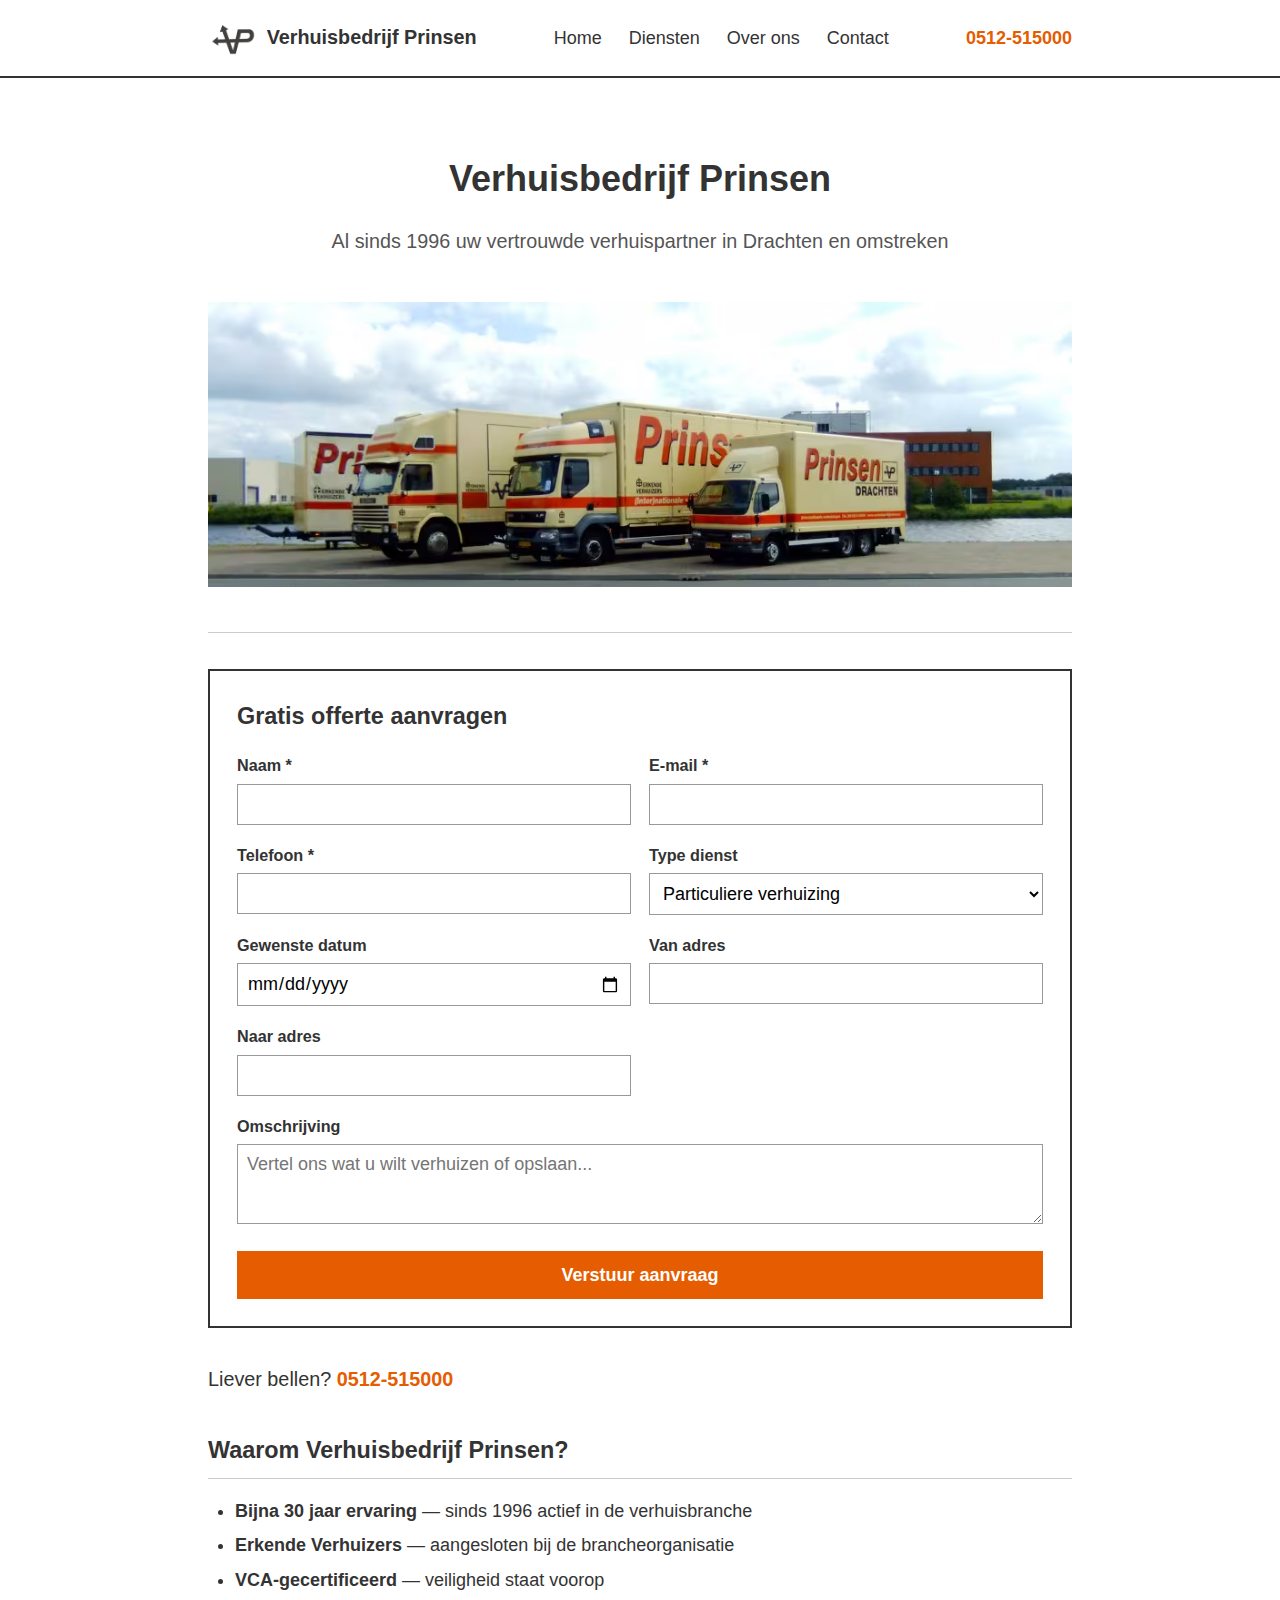
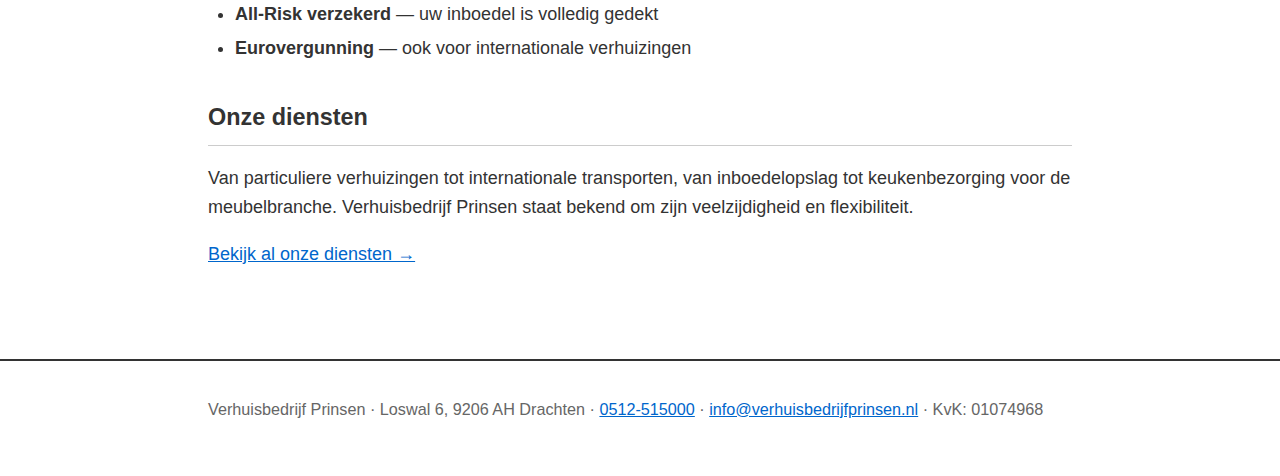
<file: index.html>
<!DOCTYPE html>
<html lang="nl">
<head>
  <meta charset="UTF-8">
  <meta name="viewport" content="width=device-width, initial-scale=1.0">
  <title>Verhuisbedrijf Prinsen Drachten - Sinds 1996 | Erkende Verhuizers</title>
  <link rel="icon" href="/favicon.svg" type="image/svg+xml">
  <link rel="preload" href="/logo.avif" as="image" type="image/avif">
  <meta name="description" content="Verhuisbedrijf Prinsen uit Drachten - al bijna 30 jaar uw betrouwbare partner voor particuliere, zakelijke en internationale verhuizingen. VCA-gecertificeerd en Erkende Verhuizer.">
  <link rel="stylesheet" href="style.css">
</head>
<body>
  <header class="header">
    <div class="container header-inner">
      <a href="/" class="logo"><img src="/logo.avif" alt=""> Verhuisbedrijf Prinsen</a>
      <nav class="nav">
        <a href="/">Home</a>
        <a href="/diensten.html">Diensten</a>
        <a href="/over-ons.html">Over ons</a>
        <a href="/contact.html">Contact</a>
      </nav>
      <a href="tel:+31512515000" class="phone">0512-515000</a>
    </div>
  </header>

  <main class="container">
    <div class="hero">
      <h1>Verhuisbedrijf Prinsen</h1>
      <p class="tagline">Al sinds 1996 uw vertrouwde verhuispartner in Drachten en omstreken</p>
      <img src="/images/vrachtwagens-950x313.avif" alt="Verhuiswagens Verhuisbedrijf Prinsen" class="hero-img" width="950" height="313">
    </div>

    <section class="form-section">
      <h2>Gratis offerte aanvragen</h2>
      <form action="https://api.web3forms.com/submit" method="POST">
        <input type="hidden" name="access_key" value="YOUR_ACCESS_KEY_HERE">
        <input type="hidden" name="subject" value="Nieuwe offerte aanvraag - Verhuisbedrijf Prinsen">
        <input type="checkbox" name="botcheck" class="sr-only" style="display:none">

        <div class="form-grid">
          <div>
            <label for="naam">Naam *</label>
            <input type="text" id="naam" name="naam" required>
          </div>
          <div>
            <label for="email">E-mail *</label>
            <input type="email" id="email" name="email" required>
          </div>
          <div>
            <label for="telefoon">Telefoon *</label>
            <input type="tel" id="telefoon" name="telefoon" required>
          </div>
          <div>
            <label for="dienst">Type dienst</label>
            <select id="dienst" name="dienst">
              <option value="particulier">Particuliere verhuizing</option>
              <option value="zakelijk">Zakelijke verhuizing</option>
              <option value="internationaal">Internationale verhuizing</option>
              <option value="opslag">Opslag</option>
              <option value="transport">Transport/meubelbezorging</option>
              <option value="anders">Anders</option>
            </select>
          </div>
          <div>
            <label for="datum">Gewenste datum</label>
            <input type="date" id="datum" name="datum">
          </div>
          <div>
            <label for="van">Van adres</label>
            <input type="text" id="van" name="van_adres">
          </div>
          <div>
            <label for="naar">Naar adres</label>
            <input type="text" id="naar" name="naar_adres">
          </div>
          <div class="full-width">
            <label for="omschrijving">Omschrijving</label>
            <textarea id="omschrijving" name="omschrijving" placeholder="Vertel ons wat u wilt verhuizen of opslaan..."></textarea>
          </div>
          <div class="full-width">
            <button type="submit">Verstuur aanvraag</button>
          </div>
        </div>
      </form>
    </section>

    <p class="call-cta">Liever bellen? <a href="tel:+31512515000" class="phone">0512-515000</a></p>

    <section>
      <h2>Waarom Verhuisbedrijf Prinsen?</h2>
      <ul>
        <li><strong>Bijna 30 jaar ervaring</strong> — sinds 1996 actief in de verhuisbranche</li>
        <li><strong>Erkende Verhuizers</strong> — aangesloten bij de brancheorganisatie</li>
        <li><strong>VCA-gecertificeerd</strong> — veiligheid staat voorop</li>
        <li><strong>All-Risk verzekerd</strong> — uw inboedel is volledig gedekt</li>
        <li><strong>Eurovergunning</strong> — ook voor internationale verhuizingen</li>
      </ul>
    </section>

    <section>
      <h2>Onze diensten</h2>
      <p>Van particuliere verhuizingen tot internationale transporten, van inboedelopslag tot keukenbezorging voor de meubelbranche. Verhuisbedrijf Prinsen staat bekend om zijn veelzijdigheid en flexibiliteit.</p>
      <p><a href="/diensten.html">Bekijk al onze diensten →</a></p>
    </section>
  </main>

  <footer class="footer">
    <div class="container">
      <p>Verhuisbedrijf Prinsen · Loswal 6, 9206 AH Drachten · <a href="tel:+31512515000">0512-515000</a> · <a href="mailto:info@verhuisbedrijfprinsen.nl">info@verhuisbedrijfprinsen.nl</a> · KvK: 01074968</p>
    </div>
  </footer>
</body>
</html>
</file>
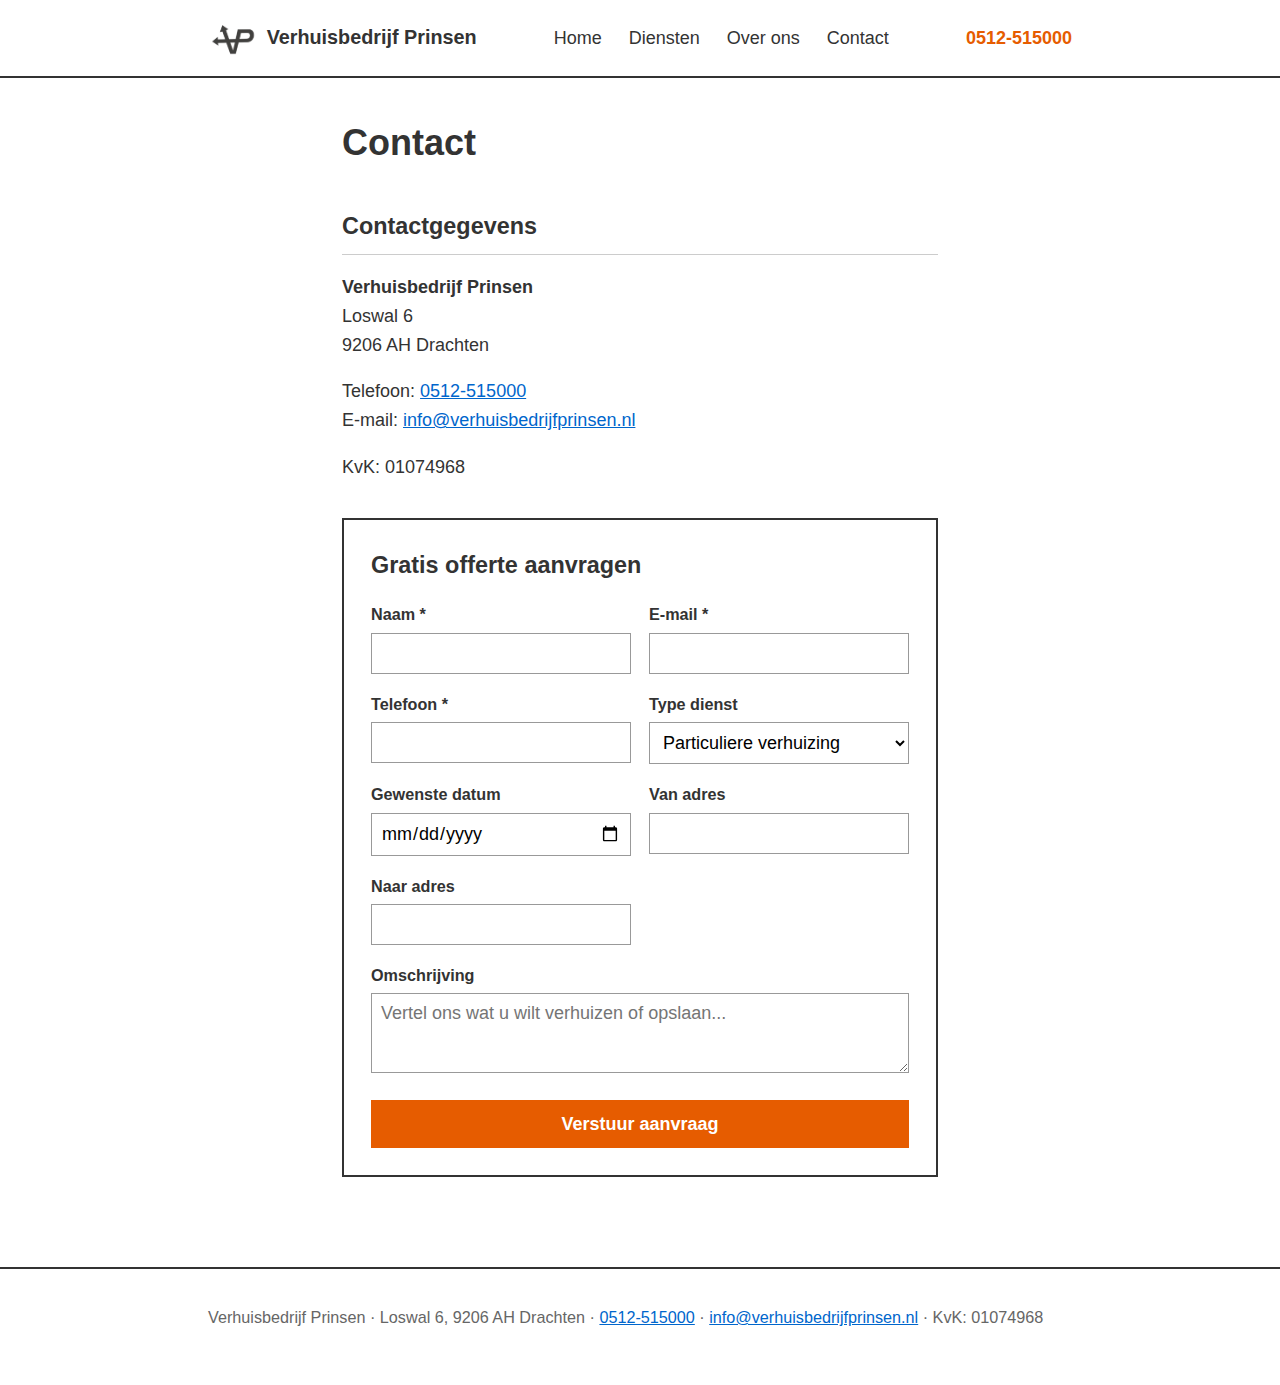
<file: contact.html>
<!DOCTYPE html>
<html lang="nl">
<head>
  <meta charset="UTF-8">
  <meta name="viewport" content="width=device-width, initial-scale=1.0">
  <title>Contact - Verhuisbedrijf Prinsen Drachten</title>
  <link rel="icon" href="/favicon.svg" type="image/svg+xml">
  <link rel="preload" href="/logo.avif" as="image" type="image/avif">
  <meta name="description" content="Neem contact op met Verhuisbedrijf Prinsen in Drachten. Bel 0512-515000 of vraag online een offerte aan.">
  <link rel="stylesheet" href="style.css">
</head>
<body>
  <header class="header">
    <div class="container header-inner">
      <a href="/" class="logo"><img src="/logo.avif" alt=""> Verhuisbedrijf Prinsen</a>
      <nav class="nav">
        <a href="/">Home</a>
        <a href="/diensten.html">Diensten</a>
        <a href="/over-ons.html">Over ons</a>
        <a href="/contact.html">Contact</a>
      </nav>
      <a href="tel:+31512515000" class="phone">0512-515000</a>
    </div>
  </header>

  <main class="container">
    <h1>Contact</h1>

    <section>
      <h2>Contactgegevens</h2>
      <p>
        <strong>Verhuisbedrijf Prinsen</strong><br>
        Loswal 6<br>
        9206 AH Drachten
      </p>
      <p>
        Telefoon: <a href="tel:+31512515000">0512-515000</a><br>
        E-mail: <a href="mailto:info@verhuisbedrijfprinsen.nl">info@verhuisbedrijfprinsen.nl</a>
      </p>
      <p>KvK: 01074968</p>
    </section>

    <section class="form-section">
      <h2>Gratis offerte aanvragen</h2>
      <form action="https://api.web3forms.com/submit" method="POST">
        <input type="hidden" name="access_key" value="YOUR_ACCESS_KEY_HERE">
        <input type="hidden" name="subject" value="Nieuwe offerte aanvraag - Verhuisbedrijf Prinsen">
        <input type="checkbox" name="botcheck" class="sr-only" style="display:none">

        <div class="form-grid">
          <div>
            <label for="naam">Naam *</label>
            <input type="text" id="naam" name="naam" required>
          </div>
          <div>
            <label for="email">E-mail *</label>
            <input type="email" id="email" name="email" required>
          </div>
          <div>
            <label for="telefoon">Telefoon *</label>
            <input type="tel" id="telefoon" name="telefoon" required>
          </div>
          <div>
            <label for="dienst">Type dienst</label>
            <select id="dienst" name="dienst">
              <option value="particulier">Particuliere verhuizing</option>
              <option value="zakelijk">Zakelijke verhuizing</option>
              <option value="internationaal">Internationale verhuizing</option>
              <option value="opslag">Opslag</option>
              <option value="transport">Transport/meubelbezorging</option>
              <option value="anders">Anders</option>
            </select>
          </div>
          <div>
            <label for="datum">Gewenste datum</label>
            <input type="date" id="datum" name="datum">
          </div>
          <div>
            <label for="van">Van adres</label>
            <input type="text" id="van" name="van_adres">
          </div>
          <div>
            <label for="naar">Naar adres</label>
            <input type="text" id="naar" name="naar_adres">
          </div>
          <div class="full-width">
            <label for="omschrijving">Omschrijving</label>
            <textarea id="omschrijving" name="omschrijving" placeholder="Vertel ons wat u wilt verhuizen of opslaan..."></textarea>
          </div>
          <div class="full-width">
            <button type="submit">Verstuur aanvraag</button>
          </div>
        </div>
      </form>
    </section>
  </main>

  <footer class="footer">
    <div class="container">
      <p>Verhuisbedrijf Prinsen · Loswal 6, 9206 AH Drachten · <a href="tel:+31512515000">0512-515000</a> · <a href="mailto:info@verhuisbedrijfprinsen.nl">info@verhuisbedrijfprinsen.nl</a> · KvK: 01074968</p>
    </div>
  </footer>
</body>
</html>
</file>
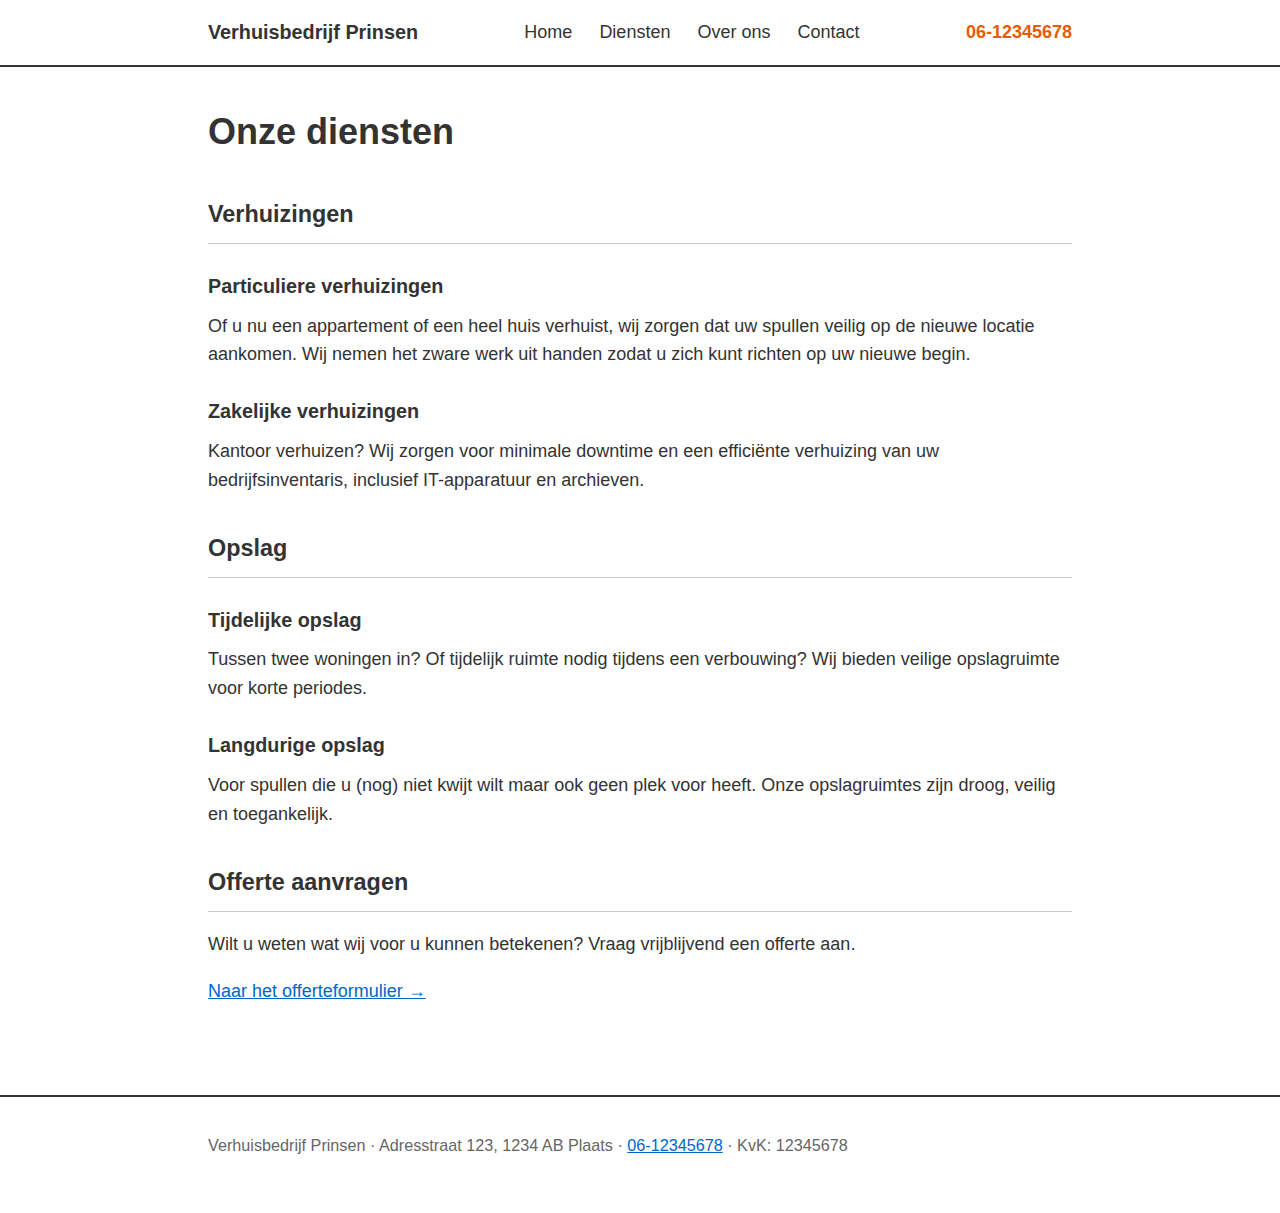
<file: diensten.html>
<!DOCTYPE html>
<html lang="nl">
<head>
  <meta charset="UTF-8">
  <meta name="viewport" content="width=device-width, initial-scale=1.0">
  <title>Diensten - Verhuisbedrijf Prinsen</title>
  <meta name="description" content="Verhuizingen en opslag door Verhuisbedrijf Prinsen. Particulier en zakelijk.">
  <link rel="stylesheet" href="style.css">
</head>
<body>
  <header class="header">
    <div class="container header-inner">
      <a href="/" class="logo">Verhuisbedrijf Prinsen</a>
      <nav class="nav">
        <a href="/">Home</a>
        <a href="/diensten.html">Diensten</a>
        <a href="/over-ons.html">Over ons</a>
        <a href="/contact.html">Contact</a>
      </nav>
      <a href="tel:+31612345678" class="phone">06-12345678</a>
    </div>
  </header>

  <main class="container">
    <h1>Onze diensten</h1>

    <section>
      <h2>Verhuizingen</h2>

      <h3>Particuliere verhuizingen</h3>
      <p>Of u nu een appartement of een heel huis verhuist, wij zorgen dat uw spullen veilig op de nieuwe locatie aankomen. Wij nemen het zware werk uit handen zodat u zich kunt richten op uw nieuwe begin.</p>

      <h3>Zakelijke verhuizingen</h3>
      <p>Kantoor verhuizen? Wij zorgen voor minimale downtime en een efficiënte verhuizing van uw bedrijfsinventaris, inclusief IT-apparatuur en archieven.</p>
    </section>

    <section>
      <h2>Opslag</h2>

      <h3>Tijdelijke opslag</h3>
      <p>Tussen twee woningen in? Of tijdelijk ruimte nodig tijdens een verbouwing? Wij bieden veilige opslagruimte voor korte periodes.</p>

      <h3>Langdurige opslag</h3>
      <p>Voor spullen die u (nog) niet kwijt wilt maar ook geen plek voor heeft. Onze opslagruimtes zijn droog, veilig en toegankelijk.</p>
    </section>

    <section>
      <h2>Offerte aanvragen</h2>
      <p>Wilt u weten wat wij voor u kunnen betekenen? Vraag vrijblijvend een offerte aan.</p>
      <p><a href="/">Naar het offerteformulier →</a></p>
    </section>
  </main>

  <footer class="footer">
    <div class="container">
      <p>Verhuisbedrijf Prinsen · Adresstraat 123, 1234 AB Plaats · <a href="tel:+31612345678">06-12345678</a> · KvK: 12345678</p>
    </div>
  </footer>
</body>
</html>
</file>
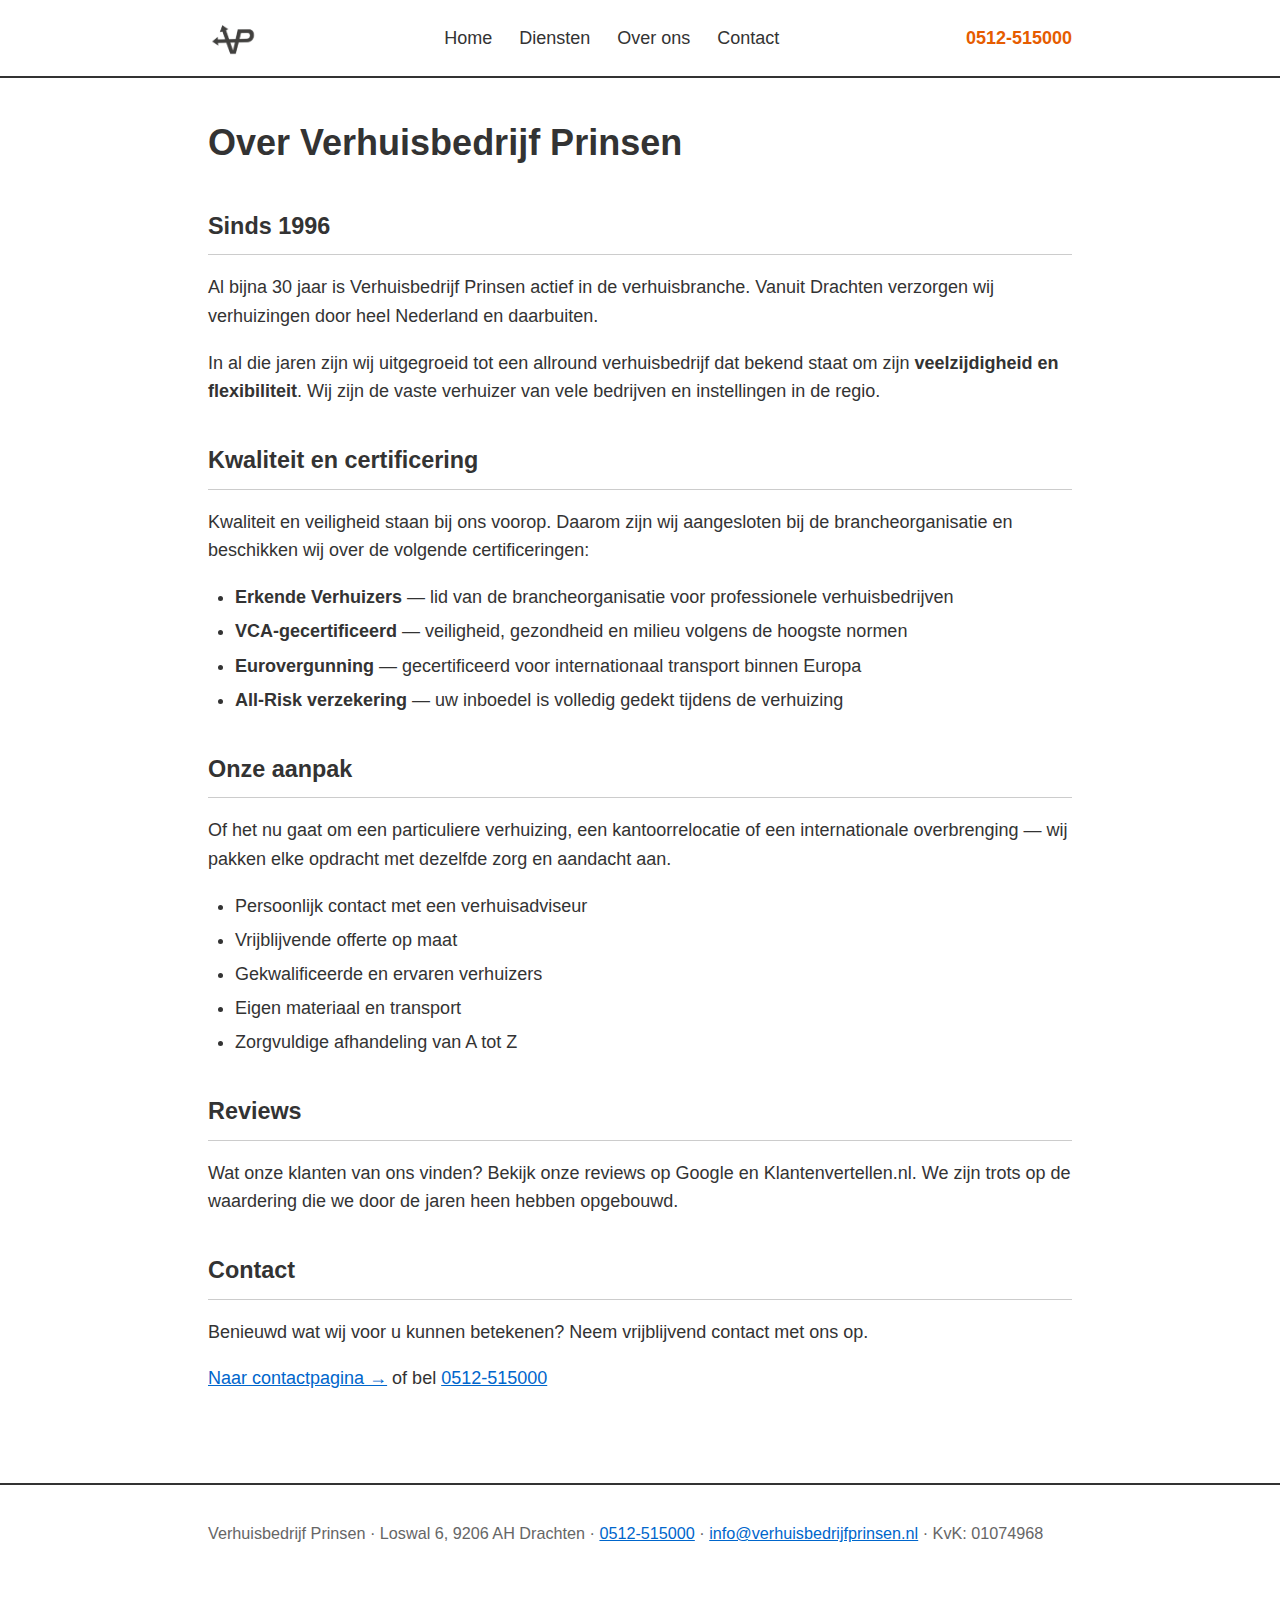
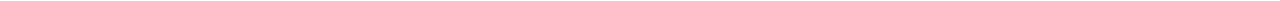
<file: over-ons.html>
<!DOCTYPE html>
<html lang="nl">
<head>
  <meta charset="UTF-8">
  <meta name="viewport" content="width=device-width, initial-scale=1.0">
  <title>Over ons - Verhuisbedrijf Prinsen Drachten</title>
  <link rel="icon" href="/favicon.svg" type="image/svg+xml">
  <meta name="description" content="Verhuisbedrijf Prinsen: al sinds 1996 actief vanuit Drachten. Erkende Verhuizers, VCA-gecertificeerd, Eurovergunning. Lees meer over ons bedrijf.">
  <link rel="stylesheet" href="style.css">
</head>
<body>
  <header class="header">
    <div class="container header-inner">
      <a href="/" class="logo"><img src="/logo.avif" alt="Verhuisbedrijf Prinsen"></a>
      <nav class="nav">
        <a href="/">Home</a>
        <a href="/diensten.html">Diensten</a>
        <a href="/over-ons.html">Over ons</a>
        <a href="/contact.html">Contact</a>
      </nav>
      <a href="tel:+31512515000" class="phone">0512-515000</a>
    </div>
  </header>

  <main class="container">
    <h1>Over Verhuisbedrijf Prinsen</h1>

    <section>
      <h2>Sinds 1996</h2>
      <p>Al bijna 30 jaar is Verhuisbedrijf Prinsen actief in de verhuisbranche. Vanuit Drachten verzorgen wij verhuizingen door heel Nederland en daarbuiten.</p>
      <p>In al die jaren zijn wij uitgegroeid tot een allround verhuisbedrijf dat bekend staat om zijn <strong>veelzijdigheid en flexibiliteit</strong>. Wij zijn de vaste verhuizer van vele bedrijven en instellingen in de regio.</p>
    </section>

    <section>
      <h2>Kwaliteit en certificering</h2>
      <p>Kwaliteit en veiligheid staan bij ons voorop. Daarom zijn wij aangesloten bij de brancheorganisatie en beschikken wij over de volgende certificeringen:</p>
      <ul>
        <li><strong>Erkende Verhuizers</strong> — lid van de brancheorganisatie voor professionele verhuisbedrijven</li>
        <li><strong>VCA-gecertificeerd</strong> — veiligheid, gezondheid en milieu volgens de hoogste normen</li>
        <li><strong>Eurovergunning</strong> — gecertificeerd voor internationaal transport binnen Europa</li>
        <li><strong>All-Risk verzekering</strong> — uw inboedel is volledig gedekt tijdens de verhuizing</li>
      </ul>
    </section>

    <section>
      <h2>Onze aanpak</h2>
      <p>Of het nu gaat om een particuliere verhuizing, een kantoorrelocatie of een internationale overbrenging — wij pakken elke opdracht met dezelfde zorg en aandacht aan.</p>
      <ul>
        <li>Persoonlijk contact met een verhuisadviseur</li>
        <li>Vrijblijvende offerte op maat</li>
        <li>Gekwalificeerde en ervaren verhuizers</li>
        <li>Eigen materiaal en transport</li>
        <li>Zorgvuldige afhandeling van A tot Z</li>
      </ul>
    </section>

    <section>
      <h2>Reviews</h2>
      <p>Wat onze klanten van ons vinden? Bekijk onze reviews op Google en Klantenvertellen.nl. We zijn trots op de waardering die we door de jaren heen hebben opgebouwd.</p>
    </section>

    <section>
      <h2>Contact</h2>
      <p>Benieuwd wat wij voor u kunnen betekenen? Neem vrijblijvend contact met ons op.</p>
      <p><a href="/contact.html">Naar contactpagina →</a> of bel <a href="tel:+31512515000">0512-515000</a></p>
    </section>
  </main>

  <footer class="footer">
    <div class="container">
      <p>Verhuisbedrijf Prinsen · Loswal 6, 9206 AH Drachten · <a href="tel:+31512515000">0512-515000</a> · <a href="mailto:info@verhuisbedrijfprinsen.nl">info@verhuisbedrijfprinsen.nl</a> · KvK: 01074968</p>
    </div>
  </footer>
</body>
</html>
</file>
<file: style.css>
/* Reset & Base */
*, *::before, *::after {
  box-sizing: border-box;
  margin: 0;
  padding: 0;
}

html {
  font-size: 18px;
  line-height: 1.6;
}

body {
  font-family: -apple-system, BlinkMacSystemFont, "Segoe UI", Helvetica, Arial, sans-serif;
  color: #333;
  background: #fff;
  min-height: 100vh;
  display: flex;
  flex-direction: column;
}

a {
  color: #0066cc;
}

a:hover {
  color: #004499;
}

/* Layout */
.container {
  max-width: 900px;
  margin: 0 auto;
  padding: 0 1rem;
}

/* Header */
.header {
  border-bottom: 2px solid #333;
  padding: 1rem 0;
}

.header-inner {
  display: flex;
  flex-wrap: wrap;
  justify-content: space-between;
  align-items: center;
  gap: 1rem;
}

.logo {
  text-decoration: none;
  display: flex;
  align-items: center;
  gap: 0.5rem;
  font-weight: bold;
  font-size: 1.1rem;
  line-height: 1;
  color: #333;
}

.logo:hover {
  color: #333;
}

.logo img {
  height: 40px;
  width: auto;
}

.nav {
  display: flex;
  gap: 1.5rem;
}

.nav a {
  text-decoration: none;
  color: #333;
}

.nav a:hover {
  text-decoration: underline;
}

.phone {
  font-weight: bold;
  color: #e65c00;
  text-decoration: none;
}

.phone:hover {
  text-decoration: underline;
}

/* Hero Full Width */
.hero-full {
  background: #f0f0f0;
  text-align: center;
}

.hero-full img {
  width: 100%;
  max-width: 1200px;
  height: auto;
  display: block;
  margin: 0 auto;
}

/* Main */
main {
  flex: 1;
}

main.container {
  padding: 2rem 1rem 3rem;
}

/* Intro */
.intro {
  text-align: center;
  padding: 2rem 0;
  border-bottom: 1px solid #ccc;
  margin-bottom: 2rem;
}

.intro h1 {
  font-size: 2rem;
  font-weight: bold;
  margin-bottom: 0.5rem;
}

.tagline {
  font-size: 1.1rem;
  color: #555;
}

/* Main Grid - USPs links, Form rechts */
.main-grid {
  display: grid;
  gap: 2rem;
  margin-bottom: 2rem;
}

@media (min-width: 700px) {
  .main-grid {
    grid-template-columns: 1fr 1fr;
    gap: 3rem;
  }
}

.main-left h2,
.main-right h2 {
  margin-top: 0;
}

/* USP List met vinkjes */
.usp-list {
  list-style: none;
  margin: 0 0 1.5rem 0;
  padding: 0;
}

.usp-list li {
  margin-bottom: 0.75rem;
  padding-left: 0;
}

.usp-list .check {
  color: #e65c00;
  font-weight: bold;
  margin-right: 0.5rem;
}

/* Call CTA */
.call-cta {
  font-size: 1.1rem;
  margin: 1.5rem 0;
}

/* Headings */
h1 {
  font-size: 2rem;
  font-weight: bold;
  margin-bottom: 1rem;
}

h2 {
  font-size: 1.3rem;
  font-weight: bold;
  margin: 2rem 0 1rem;
  border-bottom: 1px solid #ccc;
  padding-bottom: 0.5rem;
}

section {
  margin-bottom: 2rem;
}

h3 {
  font-size: 1.1rem;
  margin: 1.5rem 0 0.5rem;
}

p {
  margin-bottom: 1rem;
}

ul, ol {
  margin: 0 0 1rem 1.5rem;
}

li {
  margin-bottom: 0.3rem;
}

/* Form */
.form-section {
  background: #fff;
  padding: 1.5rem;
  border: 2px solid #333;
}

.form-section h2 {
  margin-top: 0;
  border-bottom: none;
  padding-bottom: 0;
  margin-bottom: 1rem;
}

.form-stack {
  display: flex;
  flex-direction: column;
  gap: 0.75rem;
}

.form-grid {
  display: grid;
  gap: 1rem;
}

@media (min-width: 500px) {
  .form-grid {
    grid-template-columns: 1fr 1fr;
  }
  .form-grid .full-width {
    grid-column: 1 / -1;
  }
}

label {
  display: block;
  font-weight: bold;
  margin-bottom: 0.25rem;
  font-size: 0.9rem;
}

input, select, textarea {
  width: 100%;
  padding: 0.5rem;
  font-size: 1rem;
  font-family: inherit;
  border: 1px solid #999;
  background: #fff;
}

input:focus, select:focus, textarea:focus {
  outline: 2px solid #e65c00;
  outline-offset: 1px;
}

textarea {
  min-height: 80px;
  resize: vertical;
}

button {
  background: #e65c00;
  color: #fff;
  border: none;
  padding: 0.75rem 1.5rem;
  font-size: 1rem;
  font-weight: bold;
  cursor: pointer;
  width: 100%;
}

button:hover {
  background: #cc5200;
}

/* Hero (oude stijl, voor andere pagina's) */
.hero {
  text-align: center;
  padding: 2rem 0;
  border-bottom: 1px solid #ccc;
  margin-bottom: 2rem;
}

.hero-img {
  width: 100%;
  max-width: 950px;
  height: auto;
  margin-top: 1.5rem;
}

/* Footer */
.footer {
  border-top: 2px solid #333;
  padding: 2rem 0;
  margin-top: auto;
  font-size: 0.9rem;
  color: #666;
}

/* Images */
.service-img {
  width: 100%;
  height: auto;
  margin: 1rem 0;
}

/* Diensten pagina - Zig-zag layout */
.dienst-block {
  display: grid;
  gap: 1.5rem;
  margin: 2rem 0;
}

@media (min-width: 600px) {
  .dienst-block {
    grid-template-columns: 1fr 1fr;
    gap: 2rem;
    align-items: center;
  }

  .dienst-block.img-right .dienst-img {
    order: 2;
  }

  .dienst-block.img-right .dienst-content {
    order: 1;
  }
}

.dienst-img img {
  width: 100%;
  height: auto;
  display: block;
}

.dienst-content h2 {
  margin-top: 0;
  border-bottom: none;
  padding-bottom: 0;
  color: #e65c00;
}

.dienst-content h3 {
  margin-top: 1.5rem;
}

/* Info box (voor "Hoe werkt het?") */
.info-box {
  background: #f5f5f5;
  border-left: 3px solid #e65c00;
  padding: 1rem;
  margin: 1rem 0;
}

.info-box strong {
  display: block;
  margin-bottom: 0.5rem;
}

.info-box ul {
  margin-bottom: 0;
}

/* Check list */
.check-list {
  list-style: none;
  margin: 0 0 1rem 0;
  padding: 0;
}

.check-list li {
  margin-bottom: 0.4rem;
  padding-left: 0;
}

.check-list .check {
  color: #e65c00;
  font-weight: bold;
  margin-right: 0.5rem;
}

/* Divider */
.divider {
  border: none;
  border-top: 1px solid #ddd;
  margin: 2rem 0;
}

/* CTA section */
.cta-section {
  text-align: center;
  padding: 2rem 0;
  margin-top: 2rem;
  border-top: 2px solid #333;
}

.cta-section h2 {
  border-bottom: none;
  margin-top: 0;
}

/* Utility */
.sr-only {
  position: absolute;
  width: 1px;
  height: 1px;
  padding: 0;
  margin: -1px;
  overflow: hidden;
  clip: rect(0, 0, 0, 0);
  border: 0;
}
</file>
